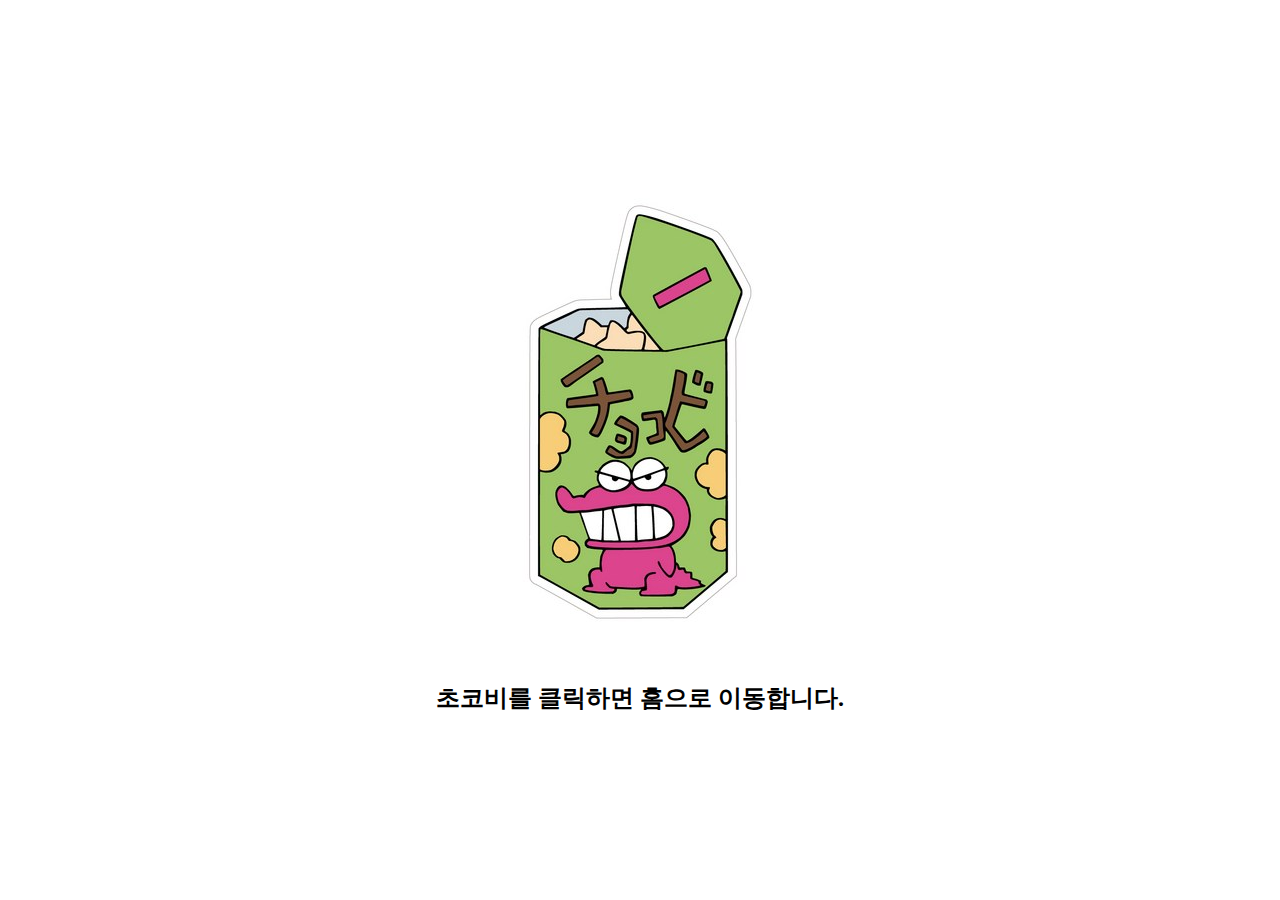
<file: index.html>
<!DOCTYPE html>
<html>
  <head>
    <title>intro</title>
    <style>
      * {
        box-sizing: border-box;
      }

      body {
        margin: 0;
        padding: 0;
      }

      .intro {
        display: flex;
        flex-direction: column;
        align-items: center;
        justify-content: center;
        height: 100vh;
      }

      .intro h1 {
        z-index: 1;
      }

      @keyframes loop {
        to {
          transform: rotate(360deg);
        }
      }

      .intro img {
        cursor: pointer;
        animation-duration: 4s;
        animation-name: loop;
        animation-iteration-count: infinite;
        animation-timing-function: linear;
      }

      .intro h2 {
        z-index: 999;
      }
    </style>
  </head>
  <body>
    <div class="intro">
      <a href="main.html"
        ><img src="assets/images/choco.jpg" alt="인트로 로고"
      /></a>
      <h2>초코비를 클릭하면 홈으로 이동합니다.</h2>
    </div>
  </body>
</html>
</file>
